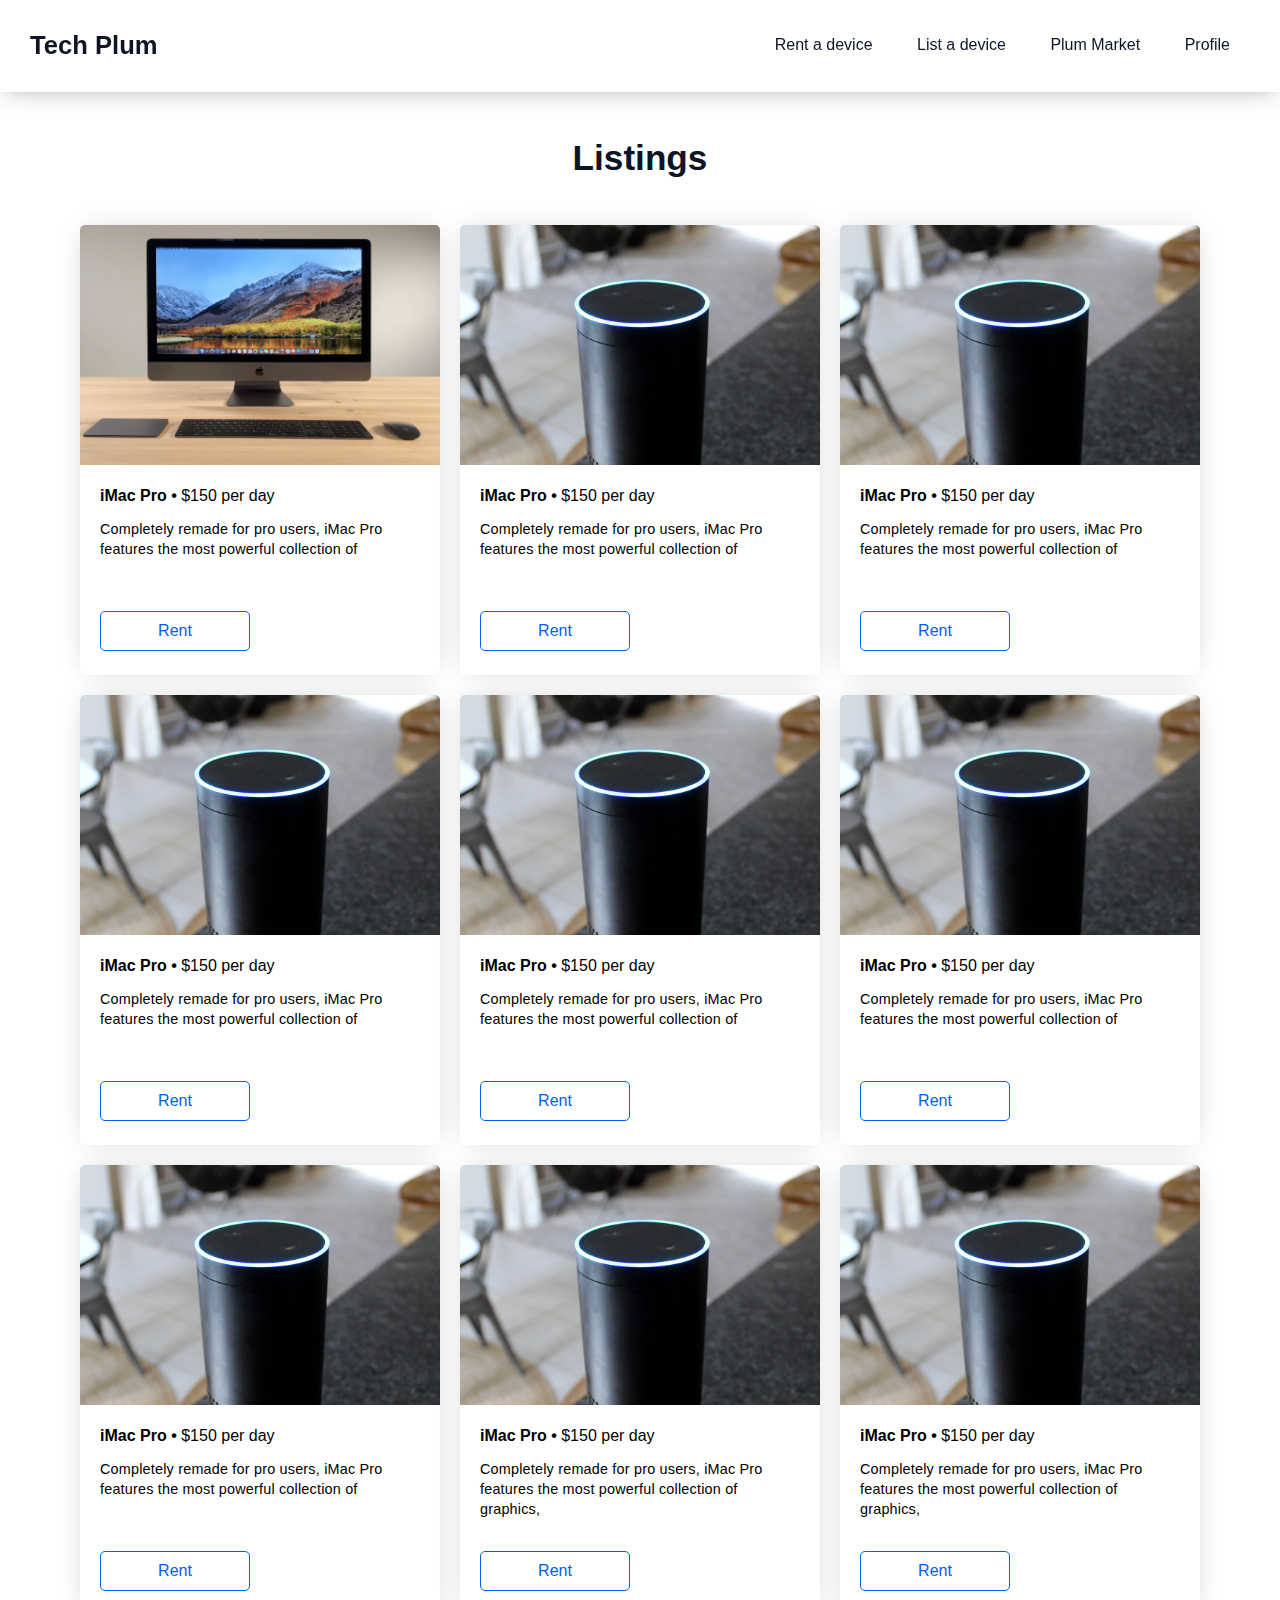
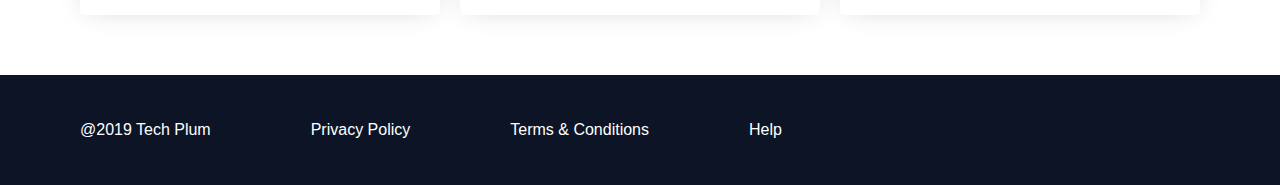
<file: item.html>
<!DOCTYPE html>
<html lang="en">

<head>
    <meta charset="UTF-8">
    <meta name="viewport" content="width=device-width, initial-scale=1.0">
    <meta http-equiv="X-UA-Compatible" content="ie=edge">
    <title>Document</title>

    <!-- Hamburger menu -->
    <link rel="stylesheet" href="assets/css/hamburgers.css">

    <!-- CSS -->
    <link rel="stylesheet" href="assets/css/styles.css">
</head>

<body>
    <header>
        <nav>
            <div class="logo">
                <a href="index.html">
                    <h1>Tech Plum</h1>
                </a>
                <!-- Hamburger -->
                <button class="hamburger hamburger--emphatic" type="button">
                    <span class="hamburger-box">
                        <span class="hamburger-inner"></span>
                    </span>
                </button>
            </div>
            <div class="nav-items">
                <a class="nav-link" href="#">Rent a device</a>
                <a class="nav-link" href="#">List a device</a>
                <a class="nav-link" href="#">Plum Market</a>
                <a class="nav-link" href="#">Profile</a>
            </div>
        </nav>
    </header><!-- navigation -->

    <div class="container">
        <h1 class="heading-text">Listings</h1>
        <div class="items">
            <div class="items-container">

                <div class="item-card">
                    <img src="./assets/images/imac-pro.png" alt="Item image">
                    <div class="item-card-content">
                        <h1>iMac Pro &bullet; <span>$150 per day</span></h1>
                        <p>Completely remade for pro users, iMac Pro features the most powerful collection of
                        </p>
                        <a href="item-page.html"><button class="product-btn">Rent</button></a>
                    </div>
                </div><!-- .item-card -->

                <div class="item-card">
                    <img src="./assets/images/amazon-echo.jpg" alt="Item image">
                    <div class="item-card-content">
                        <h1>iMac Pro &bullet; <span>$150 per day</span></h1>
                        <p>Completely remade for pro users, iMac Pro features the most powerful collection of
                        </p>
                        <a href="#"><button class="product-btn">Rent</button></a>
                    </div>
                </div><!-- .item-card -->

                <div class="item-card">
                    <img src="./assets/images/amazon-echo.jpg" alt="Item image">
                    <div class="item-card-content">
                        <h1>iMac Pro &bullet; <span>$150 per day</span></h1>
                        <p>Completely remade for pro users, iMac Pro features the most powerful collection of
                        </p>
                        <a href="#"><button class="product-btn">Rent</button></a>
                    </div>
                </div><!-- .item-card -->

                <div class="item-card">
                    <img src="./assets/images/amazon-echo.jpg" alt="Item image">
                    <div class="item-card-content">
                        <h1>iMac Pro &bullet; <span>$150 per day</span></h1>
                        <p>Completely remade for pro users, iMac Pro features the most powerful collection of
                        </p>
                        <a href="#"><button class="product-btn">Rent</button></a>
                    </div>
                </div><!-- .item-card -->
                <div class="item-card">
                    <img src="./assets/images/amazon-echo.jpg" alt="Item image">
                    <div class="item-card-content">
                        <h1>iMac Pro &bullet; <span>$150 per day</span></h1>
                        <p>Completely remade for pro users, iMac Pro features the most powerful collection of
                        </p>
                        <a href="#"><button class="product-btn">Rent</button></a>
                    </div>
                </div><!-- .item-card -->
                <div class="item-card">
                    <img src="./assets/images/amazon-echo.jpg" alt="Item image">
                    <div class="item-card-content">
                        <h1>iMac Pro &bullet; <span>$150 per day</span></h1>
                        <p>Completely remade for pro users, iMac Pro features the most powerful collection of
                        </p>
                        <a href="#"><button class="product-btn">Rent</button></a>
                    </div>
                </div><!-- .item-card -->


                <div class="item-card">
                    <img src="./assets/images/amazon-echo.jpg" alt="Item image">
                    <div class="item-card-content">
                        <h1>iMac Pro &bullet; <span>$150 per day</span></h1>
                        <p>Completely remade for pro users, iMac Pro features the most powerful collection of

                        </p>
                        <a href="#"><button class="product-btn">Rent</button></a>
                    </div>
                </div><!-- .item-card -->

                <div class="item-card">
                    <img src="./assets/images/amazon-echo.jpg" alt="Item image">
                    <div class="item-card-content">
                        <h1>iMac Pro &bullet; <span>$150 per day</span></h1>
                        <p>Completely remade for pro users, iMac Pro features the most powerful collection of
                            graphics,

                        </p>
                        <a href="#"><button class="product-btn">Rent</button></a>
                    </div>
                </div><!-- .item-card -->

                <div class="item-card">
                    <img src="./assets/images/amazon-echo.jpg" alt="Item image">
                    <div class="item-card-content">
                        <h1>iMac Pro &bullet; <span>$150 per day</span></h1>
                        <p>Completely remade for pro users, iMac Pro features the most powerful collection of
                            graphics,

                        </p>
                        <a href="#"><button class="product-btn">Rent</button></a>
                    </div>
                </div><!-- .item-card -->
            </div>

        </div>
    </div>

    <footer>
        <ul>
            <li>@2019 Tech Plum</li>
            <li><a href="#">Privacy Policy</a></li>
            <li><a href="#">Terms & Conditions</a></li>
            <li><a href="#">Help</a></li>
        </ul>
    </footer><!-- footer -->
</body>

</html>
</file>
<file: assets/css/styles.css>
html,
body,
div,
span,
applet,
object,
iframe,
h1,
h2,
h3,
h4,
h5,
h6,
p,
blockquote,
pre,
a,
abbr,
acronym,
address,
big,
cite,
code,
del,
dfn,
em,
img,
ins,
kbd,
q,
s,
samp,
small,
strike,
strong,
sub,
sup,
tt,
var,
b,
u,
i,
center,
dl,
dt,
dd,
ol,
ul,
li,
fieldset,
form,
label,
legend,
table,
caption,
tbody,
tfoot,
thead,
tr,
th,
td,
article,
aside,
canvas,
details,
embed,
figure,
figcaption,
footer,
header,
hgroup,
menu,
nav,
output,
ruby,
section,
summary,
time,
mark,
audio,
video {
  margin: 0;
  padding: 0;
  border: 0;
  font-size: 100%;
  font: inherit;
  vertical-align: baseline; }

/* HTML5 display-role reset for older browsers */
article,
aside,
details,
figcaption,
figure,
footer,
header,
hgroup,
menu,
nav,
section {
  display: block; }

body {
  line-height: 1; }

ol,
ul {
  list-style: none; }

blockquote,
q {
  quotes: none; }

blockquote:before,
blockquote:after,
q:before,
q:after {
  content: '';
  content: none; }

table {
  border-collapse: collapse;
  border-spacing: 0; }

* {
  font-family: "Roboto", sans-serif;
  font-size: 62.5%;
  font-weight: 200;
  box-sizing: border-box;
  scroll-behavior: smooth; }
  *::selection {
    background: #0c1425;
    color: #ffffff; }

.container {
  margin-top: 100px; }

.active-flex {
  display: flex !important; }

.heading-text {
  font-family: "Roboto", sans-serif;
  font-size: 2.2rem;
  font-weight: 900;
  text-align: center;
  color: #0c1425;
  padding: 40px 0; }

.primary-btn {
  font-size: 1rem;
  font-weight: 500;
  color: #ffffff;
  background: #0260ee;
  border: none;
  border-radius: 5px;
  width: 200px;
  height: 50px;
  outline: none;
  cursor: pointer;
  text-align: center;
  text-decoration: none; }

.btn-secondary {
  font-size: 1rem;
  font-weight: 500;
  color: #0260ee;
  background: transparent;
  border: 1px solid #0260ee;
  border-radius: 5px;
  outline: none;
  width: 200px;
  height: 50px;
  padding: 10px;
  line-height: 10px;
  cursor: pointer;
  transition: 0.2s ease-in-out; }
  .btn-secondary:hover {
    background: #0260ee;
    color: #ffffff; }

.btn-tertiary {
  font-size: 1rem;
  font-weight: 500;
  color: #ffffff;
  background: #0260ee;
  border: none;
  border-radius: 5px;
  width: 100px;
  height: 40px;
  outline: none;
  cursor: pointer;
  text-align: center;
  text-decoration: none; }

.btn-tertiary-warning {
  font-size: 1rem;
  font-weight: 500;
  color: #ffffff;
  background: #e0a800;
  border: none;
  border-radius: 5px;
  width: 100px;
  height: 40px;
  outline: none;
  cursor: pointer;
  text-align: center;
  text-decoration: none; }

.btn-tertiary-danger {
  font-size: 1rem;
  font-weight: 500;
  color: #ffffff;
  background: #dc3545;
  border: none;
  border-radius: 5px;
  width: 100px;
  height: 40px;
  outline: none;
  cursor: pointer;
  text-align: center;
  text-decoration: none; }

.product-btn {
  font-size: 1rem;
  font-weight: 500;
  color: #0260ee;
  background: transparent;
  border: 1px solid #0260ee;
  border-radius: 5px;
  outline: none;
  height: 40px;
  width: 150px;
  padding: 10px;
  line-height: 10px;
  transition: 0.2s ease-in-out; }
  .product-btn:hover {
    background: #0260ee;
    color: #ffffff; }

.card {
  text-align: center;
  margin: 0 15px;
  transition: 0.3s ease-in-out; }
  .card:hover {
    transform: translateY(-10px); }
  .card .card-content {
    background: #ffffff;
    width: 360px;
    max-height: 450px;
    border-radius: 5px;
    padding: 70px 0;
    margin-top: 30px; }
    @media (max-width: 1100px) {
      .card .card-content {
        padding: 30px 0;
        width: 300px; } }
    @media (max-width: 800px) {
      .card .card-content {
        padding: 70px 0;
        width: 360px; } }
    .card .card-content i {
      margin-bottom: 40px; }
    .card .card-content h1 {
      font-size: 1.6rem;
      font-weight: 700; }
    .card .card-content p {
      margin-top: 20px;
      padding: 0 50px;
      font-weight: 400;
      color: #999999;
      letter-spacing: 0.2;
      line-height: 25px; }
      @media (max-width: 800px) {
        .card .card-content p {
          padding: 0 20px; } }

.featured-card {
  max-height: 450px;
  height: 450px;
  background: #ffffff;
  border-radius: 5px;
  font-family: "Roboto", sans-serif;
  margin: 15px;
  outline: none;
  cursor: grab; }
  .featured-card img {
    max-height: 240px;
    height: 240px;
    width: 100%;
    object-fit: cover;
    border-top-left-radius: 5px;
    border-top-right-radius: 5px; }
  .featured-card .featured-card-content {
    display: flex;
    flex-direction: column;
    margin: 10px 20px;
    height: 200px; }
    .featured-card .featured-card-content h1 {
      font-weight: 900;
      font-size: 1rem;
      padding: 10px 0; }
      .featured-card .featured-card-content h1 span {
        font-weight: 500; }
    .featured-card .featured-card-content p {
      font-size: 0.9rem;
      font-weight: 400;
      letter-spacing: 0.2px;
      line-height: 20px;
      height: 77px;
      max-height: 77px;
      margin: 5px 0; }
    .featured-card .featured-card-content button {
      margin: 20px 0; }

.item-card {
  max-height: 450px;
  height: 450px;
  max-width: 360px;
  margin: 10px;
  box-shadow: 0px 0px 27px -7px rgba(0, 0, 0, 0.2);
  background-color: #ffffff;
  border-radius: 5px;
  font-family: "Roboto", sans-serif; }
  .item-card img {
    max-height: 240px;
    height: 240px;
    width: 100%;
    object-fit: cover;
    border-top-left-radius: 5px;
    border-top-right-radius: 5px; }
  .item-card .item-card-content {
    margin: 10px 20px; }
    .item-card .item-card-content h1 {
      font-weight: 900;
      font-size: 1rem;
      padding: 10px 0; }
    .item-card .item-card-content span {
      font-weight: 500; }
    .item-card .item-card-content p {
      font-size: 0.9rem;
      font-weight: 400;
      letter-spacing: 0.2px;
      line-height: 20px;
      height: 77px;
      max-height: 77px;
      margin: 5px 0; }
    .item-card .item-card-content button {
      margin: 10px 0;
      cursor: pointer; }

.review-card {
  margin: 15px;
  max-width: 510px;
  border-radius: 5px;
  background: #ffffff;
  box-shadow: 0px 0px 27px -7px rgba(0, 0, 0, 0.1);
  padding: 30px 3em;
  font-family: "Roboto", sans-serif;
  outline: none;
  cursor: grab; }
  .review-card .review-person {
    display: flex;
    line-height: 60px; }
    .review-card .review-person h1 {
      font-weight: 700;
      font-size: 1.2rem; }
    .review-card .review-person img {
      max-width: 60px;
      max-height: 60px;
      border-radius: 50%;
      object-fit: cover;
      margin: 0 20px 0 0; }
  .review-card .review-body p {
    margin: 20px 0;
    line-height: 25px; }

header {
  position: fixed;
  z-index: 1;
  width: 100%;
  background: #ffffff;
  top: 0; }
  header nav {
    width: 100%;
    display: flex;
    background: #ffffff;
    justify-content: space-between;
    padding: 20px 30px;
    line-height: 50px;
    font-family: "Roboto", sans-serif;
    box-shadow: 0px 0px 27px -7px rgba(0, 0, 0, 0.5); }
    @media (max-width: 1100px) {
      header nav {
        flex-direction: column; } }
    @media (max-width: 1100px) {
      header nav .logo {
        display: flex;
        justify-content: space-between;
        height: 10%;
        align-items: baseline; } }
    header nav .logo a {
      text-decoration: none;
      color: #0c1425; }
      header nav .logo a h1 {
        font-size: 1.6rem;
        font-weight: 900; }
    header nav .logo .hamburger {
      display: none;
      outline: none; }
      @media (max-width: 1100px) {
        header nav .logo .hamburger {
          display: inline-block; } }
    header nav .nav-items {
      display: block; }
      @media (max-width: 1100px) {
        header nav .nav-items {
          display: none;
          flex-direction: column;
          justify-content: center;
          align-items: center; } }
      header nav .nav-items .nav-link {
        display: inline-block;
        text-decoration: none;
        color: #0c1425;
        padding: 0 20px; }
        header nav .nav-items .nav-link:after {
          content: '';
          display: block;
          width: 0;
          height: 2px;
          background: #0c1425;
          transition: width .3s; }
        header nav .nav-items .nav-link:hover::after {
          width: 100%; }

.hero {
  display: flex;
  align-items: center;
  justify-content: center;
  font-family: "Roboto", sans-serif;
  padding: 100px 0; }
  .hero .hero-content {
    max-width: 700px; }
    @media (max-width: 500px) {
      .hero .hero-content {
        display: flex;
        flex-direction: column;
        align-items: center; } }
    .hero .hero-content h1 {
      font-size: 3rem;
      font-weight: 900;
      margin: 0 30px; }
      @media (max-width: 500px) {
        .hero .hero-content h1 {
          text-align: center; } }
    .hero .hero-content p {
      margin: 30px 30px;
      width: 80%;
      letter-spacing: 0.3px;
      line-height: 25px; }
      @media (max-width: 500px) {
        .hero .hero-content p {
          text-align: center; } }
    .hero .hero-content button {
      margin: 0 31px; }
      @media (max-width: 500px) {
        .hero .hero-content button {
          align-items: center; } }
    .hero .hero-content img {
      width: 450px;
      margin: 0 30px; }
      @media (max-width: 500px) {
        .hero .hero-content img {
          display: none; } }

.works {
  display: flex;
  justify-content: center;
  align-items: center;
  flex-direction: column;
  font-family: "Roboto", sans-serif;
  background: #f4f7fb;
  padding: 60px 0; }
  .works .works-heading {
    font-size: 2.2rem;
    font-weight: 900; }
  .works .works-text {
    margin: 10px 0;
    color: gray; }
    @media (max-width: 500px) {
      .works .works-text {
        text-align: center; } }
  .works .cards {
    display: flex; }
    @media (max-width: 800px) {
      .works .cards {
        display: flex;
        flex-direction: column; } }
    @media (max-width: 500px) {
      .works .cards {
        display: flex;
        flex-direction: column; } }

.featured {
  background: #0c1425;
  padding: 50px 0; }
  .featured .featured-content {
    display: flex;
    align-items: center;
    flex-direction: column; }
    .featured .featured-content .featured-content-heading {
      margin-bottom: 50px;
      color: #ffffff;
      font-family: "Roboto", sans-serif;
      font-weight: 900;
      font-size: 2.2rem; }
    .featured .featured-content .featured-products {
      width: 1150px; }
      @media (max-width: 1100px) {
        .featured .featured-content .featured-products {
          width: 760px; } }
      @media (max-width: 500px) {
        .featured .featured-content .featured-products {
          width: 100%; } }

.profile {
  display: flex;
  justify-content: center;
  align-items: center;
  font-family: "Roboto", sans-serif;
  padding: 50px 0; }
  @media (max-width: 800px) {
    .profile {
      flex-direction: column;
      text-align: center; } }
  .profile .profile-content {
    margin: 0 10px; }
    .profile .profile-content img {
      width: 250px;
      height: 250px;
      object-fit: cover;
      border-radius: 50%; }
    .profile .profile-content h1 {
      font-weight: 900;
      font-size: 2.2rem;
      margin: 10px 0; }
    .profile .profile-content h2 {
      margin: 5px 0; }

.reviews {
  font-family: "Roboto", sans-serif;
  padding: 50px 0;
  display: flex;
  flex-direction: column;
  align-items: center;
  justify-content: center;
  background: #f4f7fb; }
  .reviews .reviews-heading {
    font-size: 2.2rem;
    font-weight: 900;
    color: #0c1425; }
  .reviews .reviews-text {
    margin: 10px 0 30px 0;
    color: gray; }
    @media (max-width: 500px) {
      .reviews .reviews-text {
        text-align: center;
        line-height: 20px; } }
  .reviews .reviews-content {
    width: 52%; }
    @media (max-width: 1440px) {
      .reviews .reviews-content {
        width: 72%; } }
    @media (max-width: 1100px) {
      .reviews .reviews-content {
        width: 53%; } }
    @media (max-width: 800px) {
      .reviews .reviews-content {
        width: 60%; } }
    @media (max-width: 500px) {
      .reviews .reviews-content {
        width: 100%; } }

.items {
  display: flex;
  justify-content: center; }
  .items .items-container {
    display: flex;
    flex-wrap: wrap;
    justify-content: center;
    width: 1200px;
    margin-bottom: 50px; }

.item {
  padding: 182.8px 0;
  display: flex;
  justify-content: center;
  font-family: "Roboto", sans-serif; }
  @media (max-width: 1100px) {
    .item {
      flex-direction: column;
      align-items: center;
      text-align: center; } }
  .item .item-content {
    margin: 0 20px;
    max-width: 600px; }
    .item .item-content img {
      height: 400px;
      width: 100%;
      border-radius: 5px;
      object-fit: cover; }
    .item .item-content h1 {
      margin-top: 10px;
      font-size: 2.2rem;
      font-weight: 900; }
    .item .item-content h2 {
      font-weight: 500;
      color: gray;
      margin-bottom: 30px; }
    .item .item-content h3 {
      font-weight: 900;
      font-size: 1rem;
      padding: 5px 0; }
      .item .item-content h3 span {
        font-weight: 500; }
    .item .item-content p {
      max-width: 600px;
      letter-spacing: 0.3px;
      line-height: 25px;
      padding: 25px 0; }

footer {
  font-family: "Roboto", sans-serif;
  font-weight: 500;
  background: #0c1425; }
  footer ul {
    display: flex;
    list-style-type: none;
    padding: 30px;
    line-height: 50px; }
    @media (max-width: 800px) {
      footer ul {
        flex-direction: column;
        align-items: center; } }
    @media (max-width: 800px) {
      footer ul button {
        margin: 20px 0; } }
    footer ul li {
      color: #ffffff;
      padding: 0 50px; }
      footer ul li a {
        color: #ffffff;
        transition: 0.2s ease-in-out;
        text-decoration: none; }
        footer ul li a:hover {
          cursor: pointer;
          color: #cccccc; }
</file>
<file: assets/css/hamburgers.css>
/*!
 * Hamburgers
 * @description Tasty CSS-animated hamburgers
 * @author Jonathan Suh @jonsuh
 * @site https://jonsuh.com/hamburgers
 * @link https://github.com/jonsuh/hamburgers
 */
.hamburger {
    padding: 15px 15px;
    display: inline-block;
    cursor: pointer;
    transition-property: opacity, filter;
    transition-duration: 0.15s;
    transition-timing-function: linear;
    font: inherit;
    color: inherit;
    text-transform: none;
    background-color: transparent;
    border: 0;
    margin: 0;
    overflow: visible;
}

.hamburger:hover {
    opacity: 0.7;
}

.hamburger.is-active:hover {
    opacity: 0.7;
}

.hamburger.is-active .hamburger-inner,
.hamburger.is-active .hamburger-inner::before,
.hamburger.is-active .hamburger-inner::after {
    background-color: #000;
}

.hamburger-box {
    width: 40px;
    height: 24px;
    display: inline-block;
    position: relative;
}

.hamburger-inner {
    display: block;
    top: 50%;
    margin-top: -2px;
}

.hamburger-inner,
.hamburger-inner::before,
.hamburger-inner::after {
    width: 40px;
    height: 4px;
    background-color: #000;
    border-radius: 4px;
    position: absolute;
    transition-property: transform;
    transition-duration: 0.15s;
    transition-timing-function: ease;
}

.hamburger-inner::before,
.hamburger-inner::after {
    content: "";
    display: block;
}

.hamburger-inner::before {
    top: -10px;
}

.hamburger-inner::after {
    bottom: -10px;
}

/*
   * Emphatic
   */
.hamburger--emphatic {
    overflow: hidden;
}

.hamburger--emphatic .hamburger-inner {
    transition: background-color 0.125s 0.175s ease-in;
}

.hamburger--emphatic .hamburger-inner::before {
    left: 0;
    transition: transform 0.125s cubic-bezier(0.6, 0.04, 0.98, 0.335), top 0.05s 0.125s linear, left 0.125s 0.175s ease-in;
}

.hamburger--emphatic .hamburger-inner::after {
    top: 10px;
    right: 0;
    transition: transform 0.125s cubic-bezier(0.6, 0.04, 0.98, 0.335), top 0.05s 0.125s linear, right 0.125s 0.175s ease-in;
}

.hamburger--emphatic.is-active .hamburger-inner {
    transition-delay: 0s;
    transition-timing-function: ease-out;
    background-color: transparent !important;
}

.hamburger--emphatic.is-active .hamburger-inner::before {
    left: -80px;
    top: -80px;
    transform: translate3d(80px, 80px, 0) rotate(45deg);
    transition: left 0.125s ease-out, top 0.05s 0.125s linear, transform 0.125s 0.175s cubic-bezier(0.075, 0.82, 0.165, 1);
}

.hamburger--emphatic.is-active .hamburger-inner::after {
    right: -80px;
    top: -80px;
    transform: translate3d(-80px, 80px, 0) rotate(-45deg);
    transition: right 0.125s ease-out, top 0.05s 0.125s linear, transform 0.125s 0.175s cubic-bezier(0.075, 0.82, 0.165, 1);
}
</file>
